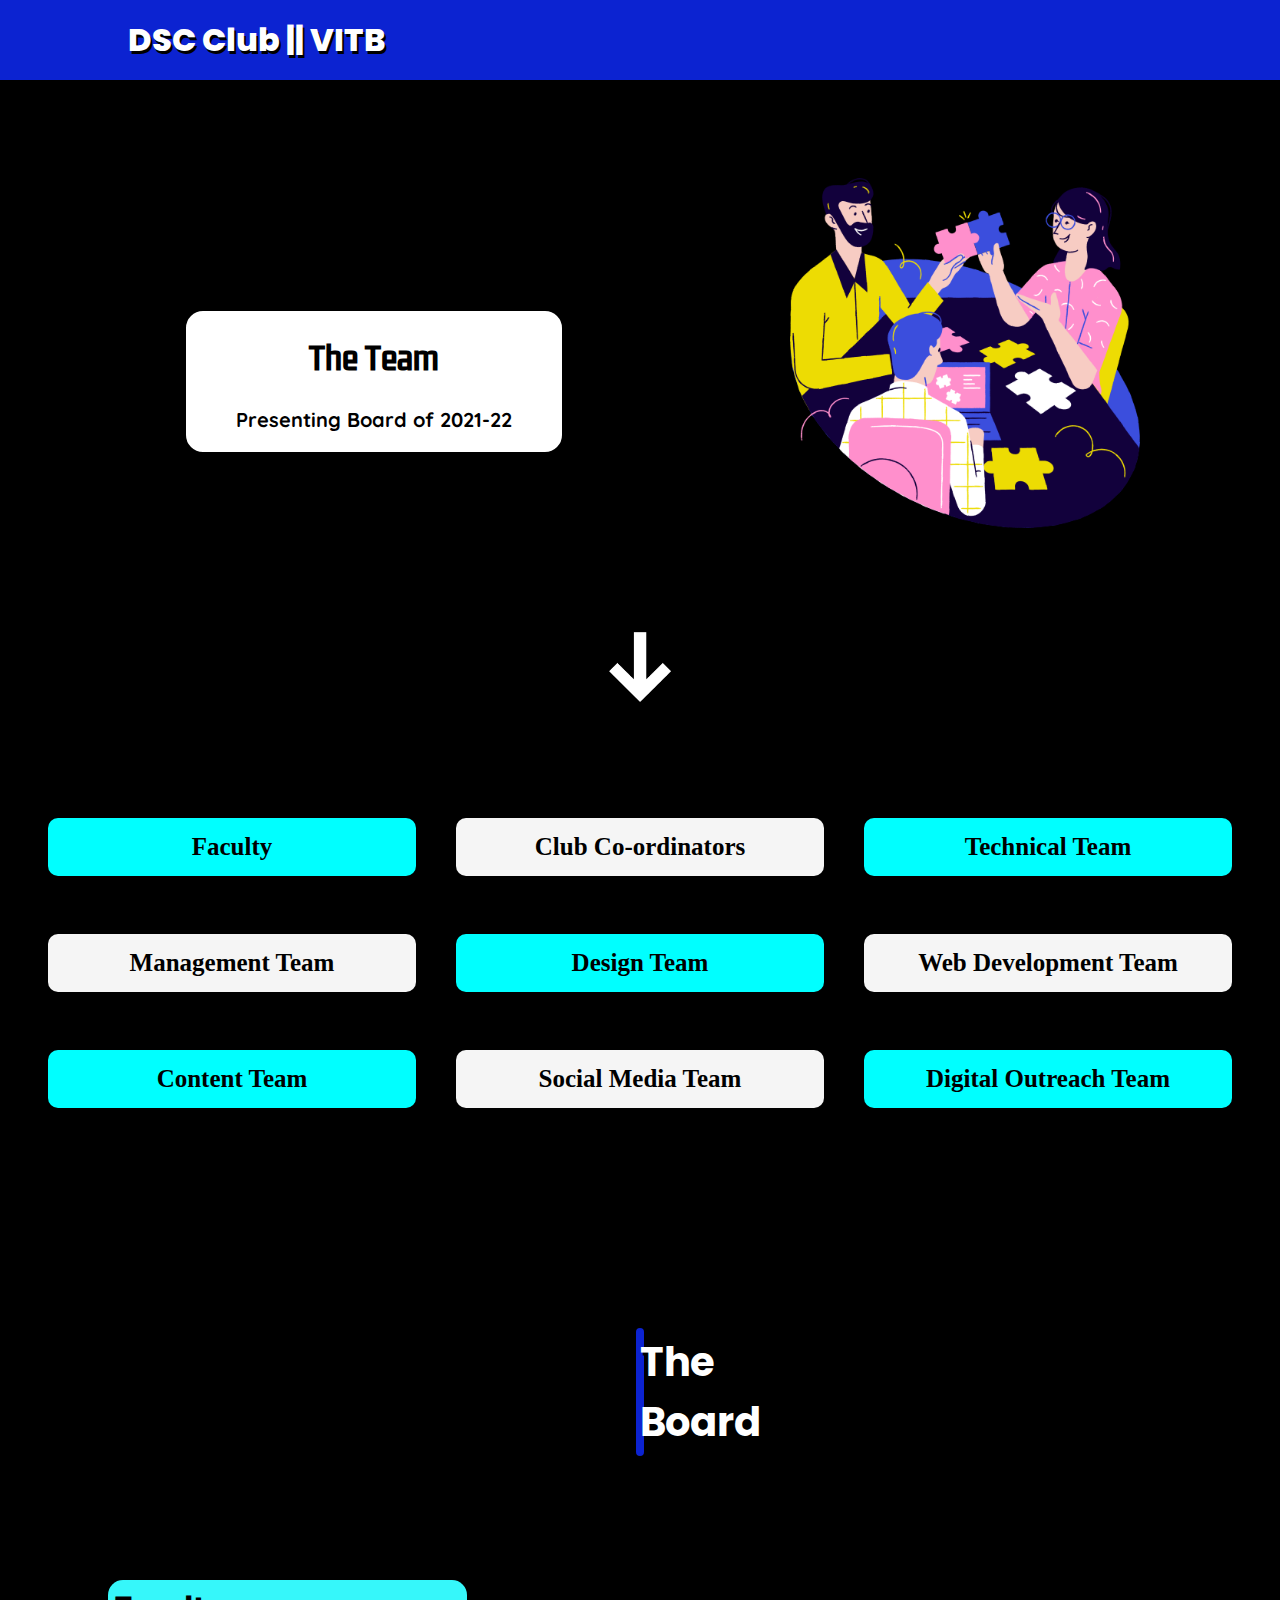
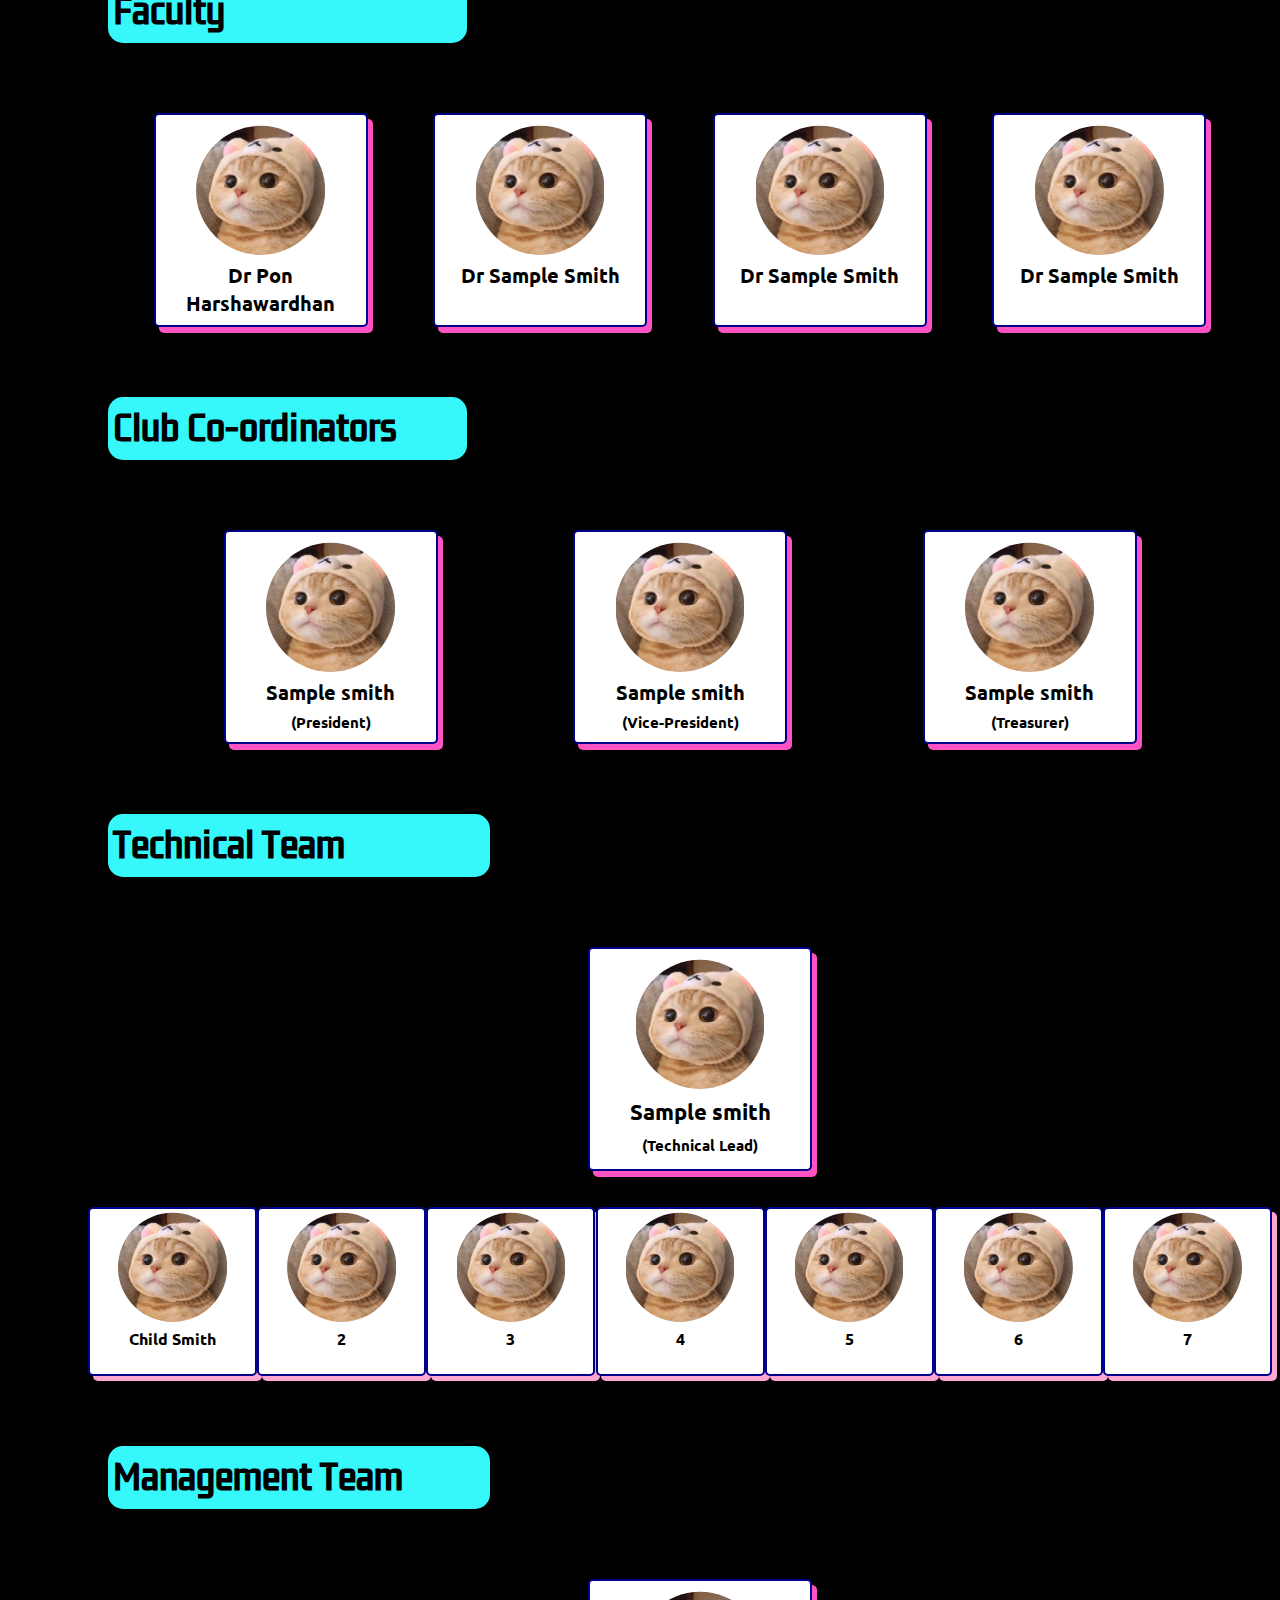
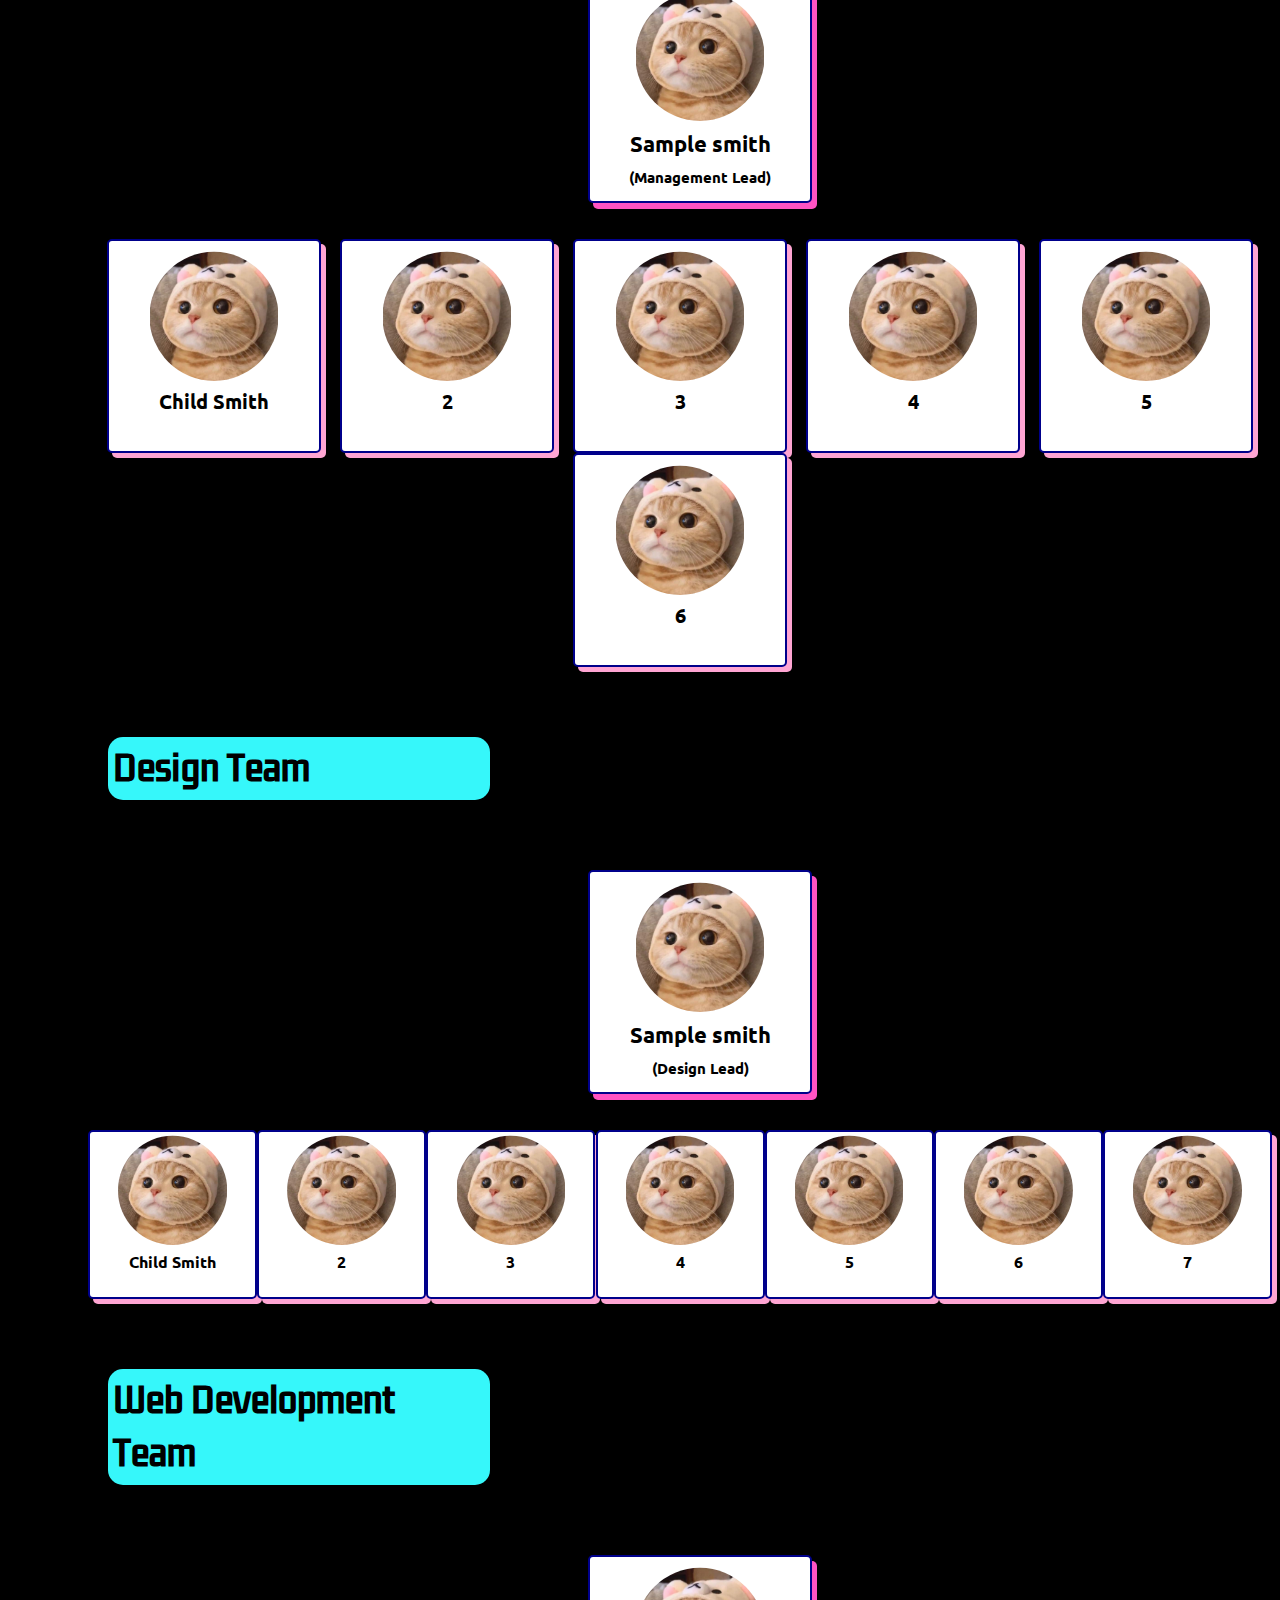
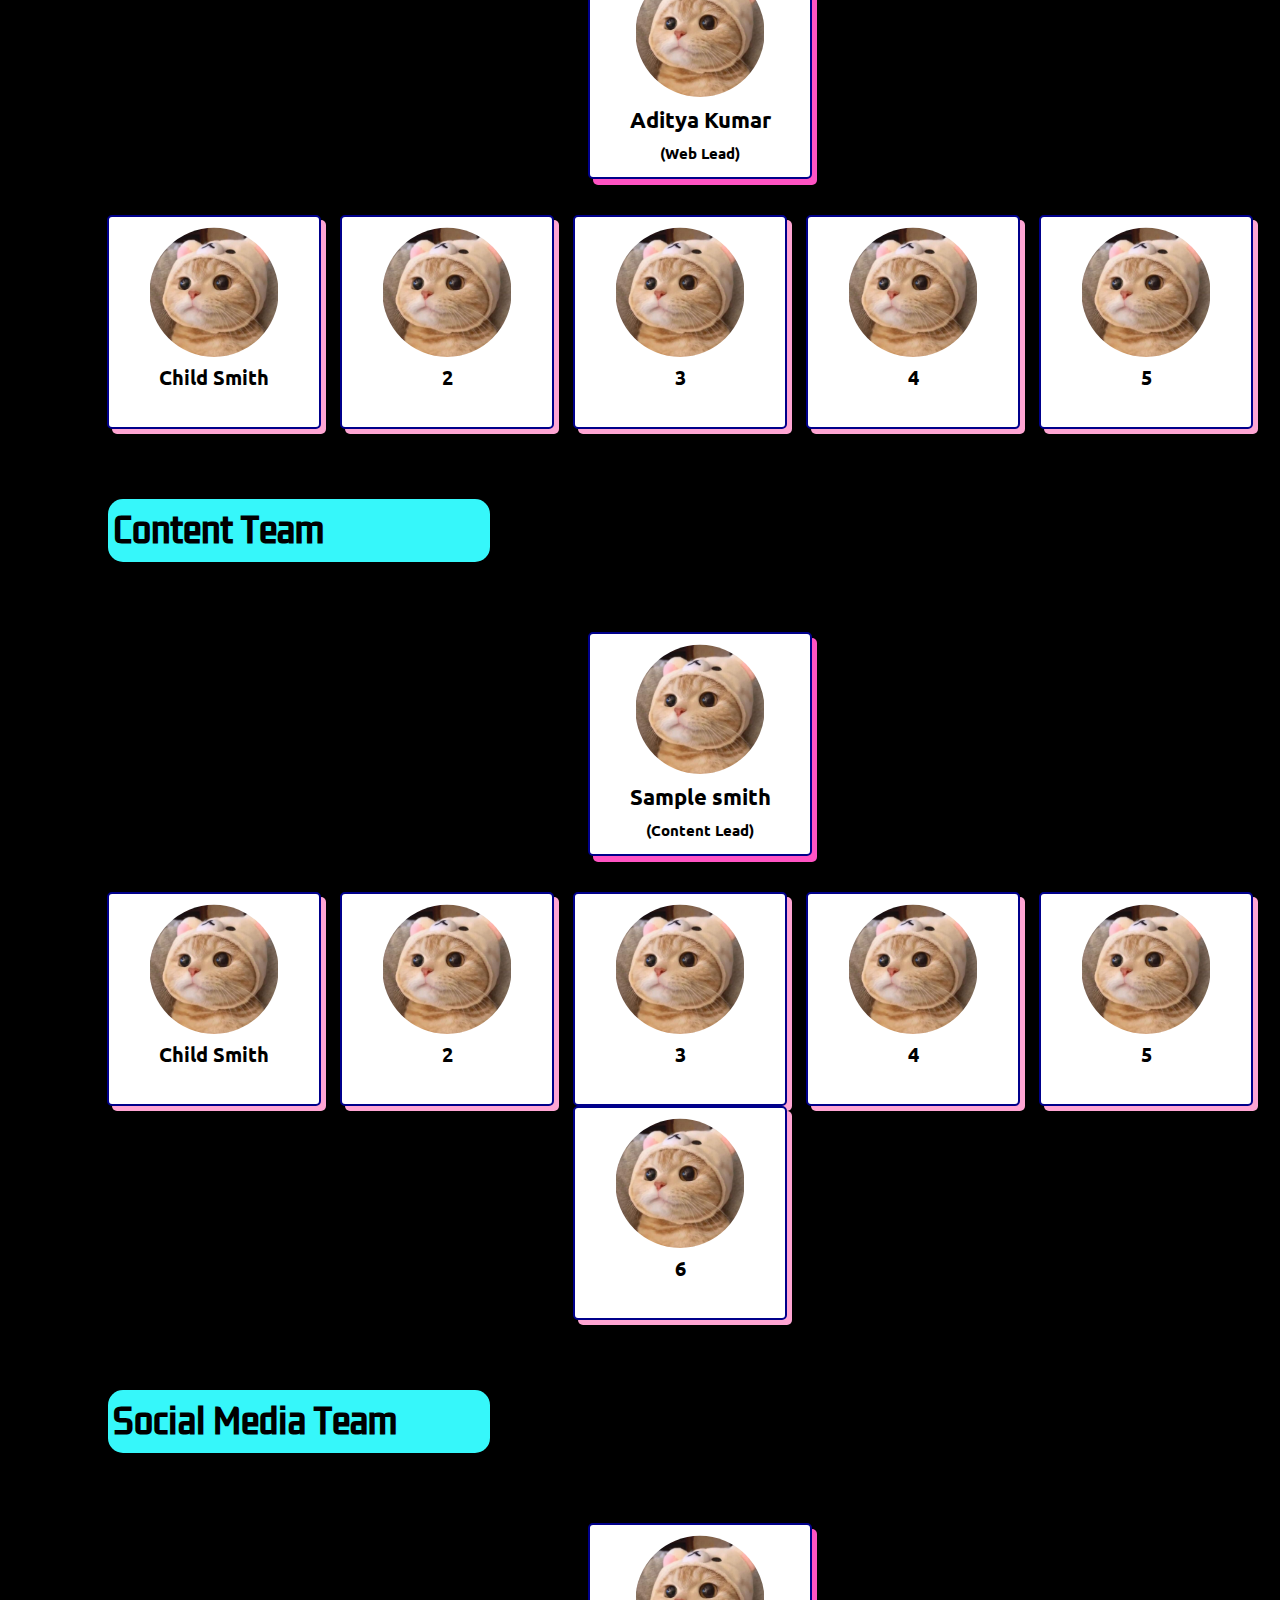
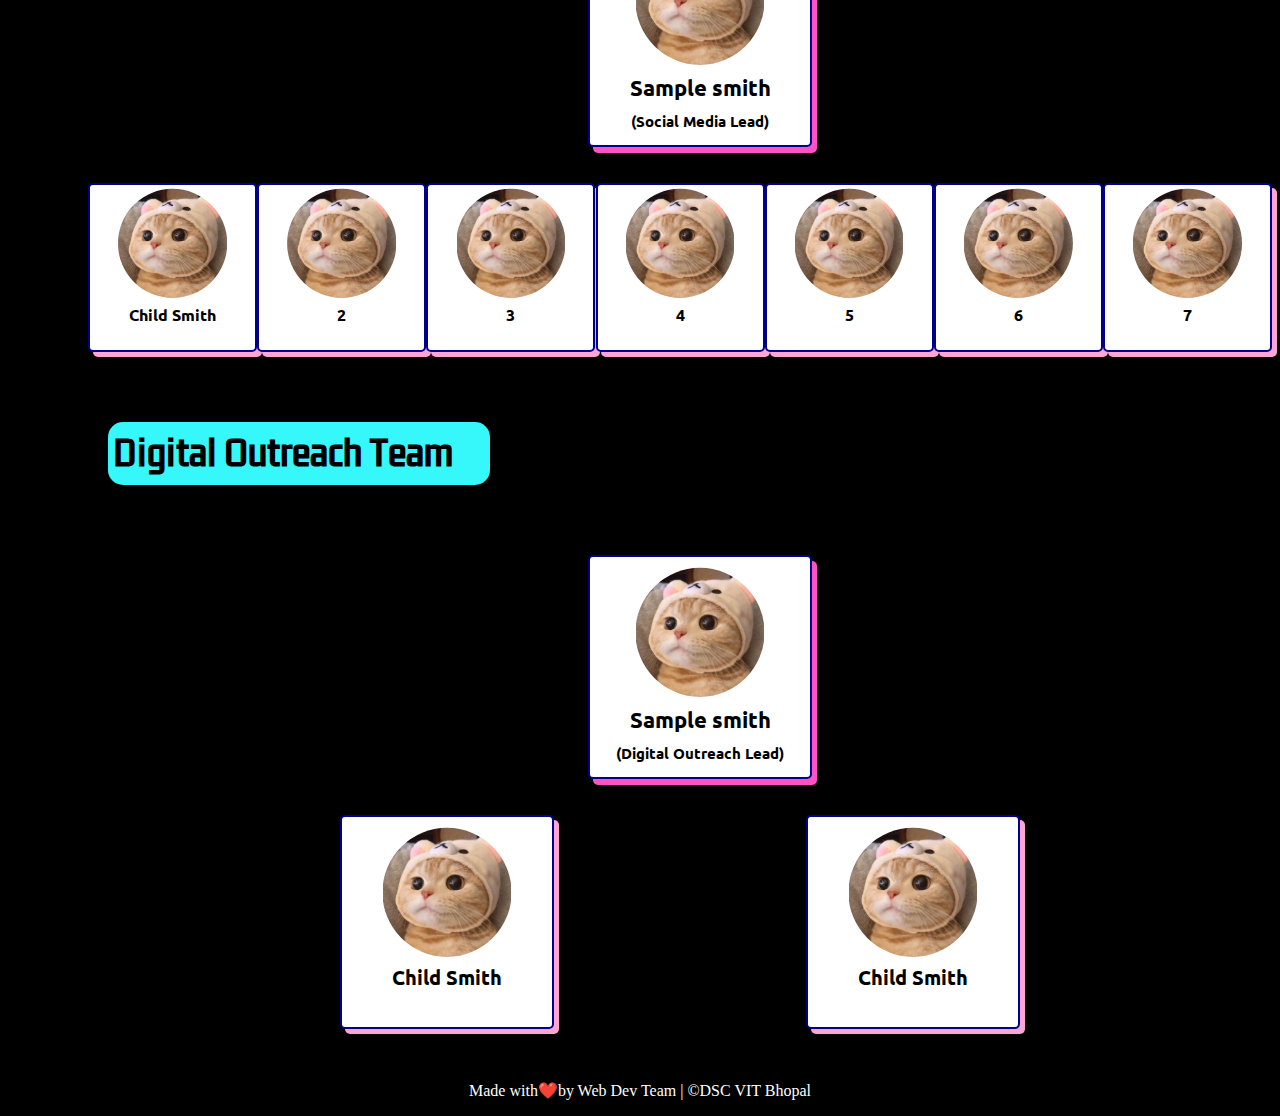
<file: index.html>
<!DOCTYPE html>
<html lang="en">
<head>
    <meta charset="UTF-8">
    <meta http-equiv="X-UA-Compatible" content="IE=edge">
    <meta name="viewport" content="width=device-width, initial-scale=1.0">
    <title>The Team</title>
    <!-- ---- CSS ----  -->
    <link rel="stylesheet" href="team.css">
    <!-- ----FONTS---- -->
    <link rel="preconnect" href="https://fonts.googleapis.com">
    <link rel="preconnect" href="https://fonts.gstatic.com" crossorigin>
    <link href="https://fonts.googleapis.com/css2?family=Kdam+Thmor+Pro&family=Ubuntu:wght@300&family=Quicksand&family=Poppins:wght@200&display=swap" rel="stylesheet">
</head>
<body>
    <header class="header">

        <a href="#home" class="logo">DSC Club || VITB</a>
     
     </header>
    <!-- ----INTRO PAGE---- -->
    <div class="float-child1" id="team_main">
        <div class="text">
            <h2 id="team-writeup">The Team</h2>
            <h3 id="team-subtitle">Presenting Board of 2021-22</h3>
        </div>
    </div>
    <div class="float-child2" id="intro_image">
        <div class="image">
            <img id="team_image" src="media/Team.png" alt="">
        </div>
    </div>
    <div class="arrow">
        <div class="arrow1">
            <a id="down" href="#tar"><img id="down1" src="media/arrow-199-xxl.png" alt=""></a>
        </div>
    </div>
    <!-- ---- JUMP DIRECTLY THROUGH LINKS ----  -->
    <br><br><br><br>
    <div class="main">
        <div class="one">
            <a href="#fac-tar" id="box1">Faculty</a><br>
            <a href="#CC-tar" id="box2">Club Co-ordinators</a><br>
            <a href="#tech-tar" id="box1">Technical Team</a>
        </div>
        <br>
        <div class="one">
            <a href="#manage-tar" id="box2">Management Team</a><br>
            <a href="#design-tar" id="box1">Design Team</a><br>
            <a href="#web-tar" id="box2">Web Development Team</a>
        </div>
        <br>
        <div class="one">
            <a href="#content-tar" id="box1">Content Team</a><br>
            <a href="#social-tar" id="box2">Social Media Team</a><br>
            <a href="#digital-tar" id="box1">Digital Outreach Team</a>
        </div>
    </div>
    
    <!-- ----THE BOARD----- -->
    <br><br><br><br><br id="tar"><br><br><br>
    
    <h2 class="head1" id="board">The Board</h2>
    <br id="fac-tar"><br><br>
    <!-- ----FACULTY---- -->
    <div class="faculty">
        <h3 class="fac">Faculty</h3>
    </div>
    <br><br>
    <div class="flex-container">
        <div class="flex-item"><img id="img1" src="media/bb.png" alt=""><br>Dr Pon Harshawardhan</span></div>
        <div class="flex-item"><img id="img1" src="media/bb.png" alt=""><br>Dr Sample Smith</div>
        <div class="flex-item"><img id="img1" src="media/bb.png" alt=""><br>Dr Sample Smith</div>
        <div class="flex-item"><img id="img1" src="media/bb.png" alt=""><br>Dr Sample Smith</div>
    </div>
    <br id="CC-tar"><br>
    <!-- ----CLUB COORDINATORS---- -->
    <div class="club-coordinator">
        <h3 class="CC">Club Co-ordinators</h3>
    </div>
    <br><br>
    <div class="flex-container">
        <div class="flex-item"><img id="img1" src="media/bb.png" alt=""><br>Sample smith <br><span>(President)</span></div>
        <div class="flex-item"><img id="img1" src="media/bb.png" alt=""><br>Sample smith <br><span>(Vice-President)</span></div>
        <div class="flex-item"><img id="img1" src="media/bb.png" alt=""><br>Sample smith <br><span>(Treasurer)</span></div>
    </div>
    <br id="tech-tar"><br>
    <!-- ----TECHNICAL TEAM---- -->
    <div class="Tech">
        <h3 class="Tech1">Technical Team</h3>
    </div>
    <br><br>
    <div class="leads">
        <div class="leads1"><img id="img1" src="media/bb.png" alt=""><br>Sample smith <br><span>(Technical Lead)</span></div>
    </div>
    <br><br>
    <div class="flex-container">
        <div class="flex-item-ad"><img id="img1-ad" src="media/bb.png" alt=""><br>Child Smith</div>
        <div class="flex-item-ad"><img id="img1-ad" src="media/bb.png" alt=""><br>2</div>
        <div class="flex-item-ad"><img id="img1-ad" src="media/bb.png" alt=""><br>3</div>
        <div class="flex-item-ad"><img id="img1-ad" src="media/bb.png" alt=""><br>4</div>
        <div class="flex-item-ad"><img id="img1-ad" src="media/bb.png" alt=""><br>5</div>
        <div class="flex-item-ad"><img id="img1-ad" src="media/bb.png" alt=""><br>6</div>
        <div class="flex-item-ad"><img id="img1-ad" src="media/bb.png" alt=""><br>7</div>
    </div>
    <br id="manage-tar"><br>
    <!-- ----MANAGEMENT TEAM---- -->
    <div class="manage">
        <h3 class="manage1">Management Team</h3>
    </div>
    <br><br>
    <div class="leads">
        <div class="leads1"><img id="img1" src="media/bb.png" alt=""><br>Sample smith <br><span>(Management Lead)</span></div>
    </div>
    <br><br>
    <div class="flex-container">
        <div class="flex-item-ad1"><img id="img1" src="media/bb.png" alt=""><br>Child Smith</div>
        <div class="flex-item-ad1"><img id="img1" src="media/bb.png" alt=""><br>2</div>
        <div class="flex-item-ad1"><img id="img1" src="media/bb.png" alt=""><br>3</div>
        <div class="flex-item-ad1"><img id="img1" src="media/bb.png" alt=""><br>4</div>
        <div class="flex-item-ad1"><img id="img1" src="media/bb.png" alt=""><br>5</div>
        <div class="flex-item-ad1"><img id="img1" src="media/bb.png" alt=""><br>6</div>
    </div>
    <br id="design-tar"><br>
    <!-- ----DESIGN TEAM---- -->
    <div class="Design">
        <h3 class="Design1">Design Team</h3>
    </div>
    <br><br>
    <div class="leads">
        <div class="leads1"><img id="img1" src="media/bb.png" alt=""><br>Sample smith <br><span>(Design Lead)</span></div>
    </div>
    <br><br>
    <div class="flex-container">
        <div class="flex-item-ad"><img id="img1-ad" src="media/bb.png" alt=""><br>Child Smith</div>
        <div class="flex-item-ad"><img id="img1-ad" src="media/bb.png" alt=""><br>2</div>
        <div class="flex-item-ad"><img id="img1-ad" src="media/bb.png" alt=""><br>3</div>
        <div class="flex-item-ad"><img id="img1-ad" src="media/bb.png" alt=""><br>4</div>
        <div class="flex-item-ad"><img id="img1-ad" src="media/bb.png" alt=""><br>5</div>
        <div class="flex-item-ad"><img id="img1-ad" src="media/bb.png" alt=""><br>6</div>
        <div class="flex-item-ad"><img id="img1-ad" src="media/bb.png" alt=""><br>7</div>
    </div>
    <br id="web-tar"><br>
    <!-- ----WEB DEVELOPMENT TEAM---- -->
    <div class="web" >
        <h3 class="web1">Web Development Team</h3>
    </div>
    <br><br>
    <div class="leads">
        <div class="leads1"><img id="img1" src="media/bb.png" alt=""><br>Aditya Kumar <br><span>(Web Lead)</span></div>
    </div>
    <br><br>
    <div class="flex-container">
        <div class="flex-item-ad1"><img id="img1" src="media/bb.png" alt=""><br>Child Smith</div>
        <div class="flex-item-ad1"><img id="img1" src="media/bb.png" alt=""><br>2</div>
        <div class="flex-item-ad1"><img id="img1" src="media/bb.png" alt=""><br>3</div>
        <div class="flex-item-ad1"><img id="img1" src="media/bb.png" alt=""><br>4</div>
        <div class="flex-item-ad1"><img id="img1" src="media/bb.png" alt=""><br>5</div>
    </div>
    <br id="content-tar"><br>
    <!-- ----CONTENT TEAM---- -->
    <div class="content">
        <h3 class="content1">Content Team</h3>
    </div>
    <br><br>
    <div class="leads">
        <div class="leads1"><img id="img1" src="media/bb.png" alt=""><br>Sample smith <br><span>(Content Lead)</span></div>
    </div>
    <br><br>
    <div class="flex-container">
        <div class="flex-item-ad1"><img id="img1" src="media/bb.png" alt=""><br>Child Smith</div>
        <div class="flex-item-ad1"><img id="img1" src="media/bb.png" alt=""><br>2</div>
        <div class="flex-item-ad1"><img id="img1" src="media/bb.png" alt=""><br>3</div>
        <div class="flex-item-ad1"><img id="img1" src="media/bb.png" alt=""><br>4</div>
        <div class="flex-item-ad1"><img id="img1" src="media/bb.png" alt=""><br>5</div>
        <div class="flex-item-ad1"><img id="img1" src="media/bb.png" alt=""><br>6</div>
    </div>
    <br id="social-tar"><br>
    <!-- ----SOCIAL MEDIA TEAM---- -->
    <div class="social">
        <h3 class="social1">Social Media Team</h3>
    </div>
    <br><br>
    <div class="leads">
        <div class="leads1"><img id="img1" src="media/bb.png" alt=""><br>Sample smith <br><span>(Social Media Lead)</span></div>
    </div>
    <br><br>
    <div class="flex-container">
        <div class="flex-item-ad"><img id="img1-ad" src="media/bb.png" alt=""><br>Child Smith</div>
        <div class="flex-item-ad"><img id="img1-ad" src="media/bb.png" alt=""><br>2</div>
        <div class="flex-item-ad"><img id="img1-ad" src="media/bb.png" alt=""><br>3</div>
        <div class="flex-item-ad"><img id="img1-ad" src="media/bb.png" alt=""><br>4</div>
        <div class="flex-item-ad"><img id="img1-ad" src="media/bb.png" alt=""><br>5</div>
        <div class="flex-item-ad"><img id="img1-ad" src="media/bb.png" alt=""><br>6</div>
        <div class="flex-item-ad"><img id="img1-ad" src="media/bb.png" alt=""><br>7</div>
    </div>
    <br id="digital-tar"><br>
    <!-- ----DIGITAL OUTREACH TEAM---- -->
    <div class="outreach">
        <h3 class="outreach1">Digital Outreach Team</h3>
    </div>
    <br><br>
    <div class="leads">
        <div class="leads1"><img id="img1" src="media/bb.png" alt=""><br>Sample smith <br><span>(Digital Outreach Lead)</span></div>
    </div>
    <br><br>
    <div class="flex-container">
        <div class="flex-item-ad1"><img id="img1" src="media/bb.png" alt=""><br>Child Smith</div>
        <div class="flex-item-ad1"><img id="img1" src="media/bb.png" alt=""><br>Child Smith</div>
    </div>
    <br><br>
    <!-- ----FOOTER---- -->
    <p class="foot">Made with❤️by Web Dev Team | ©DSC VIT Bhopal</p>
    


</body>
</html>
</file>
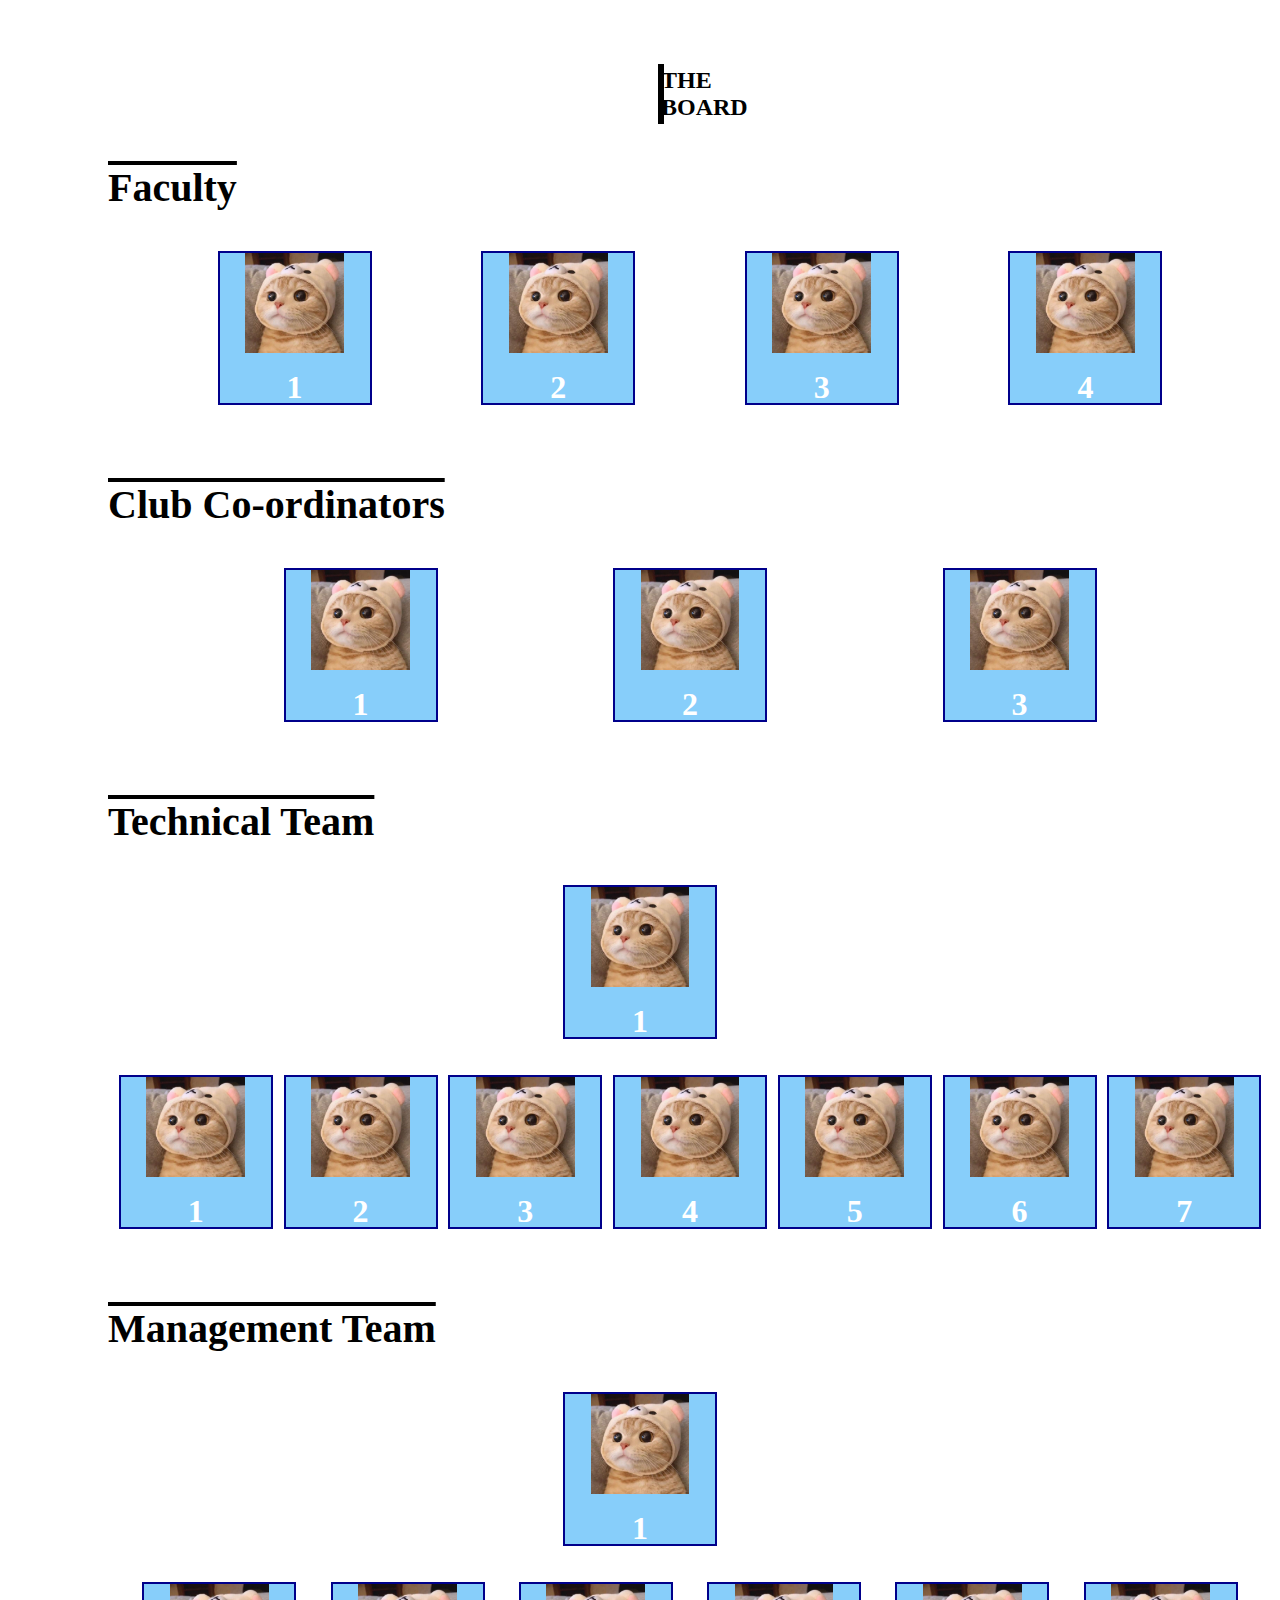
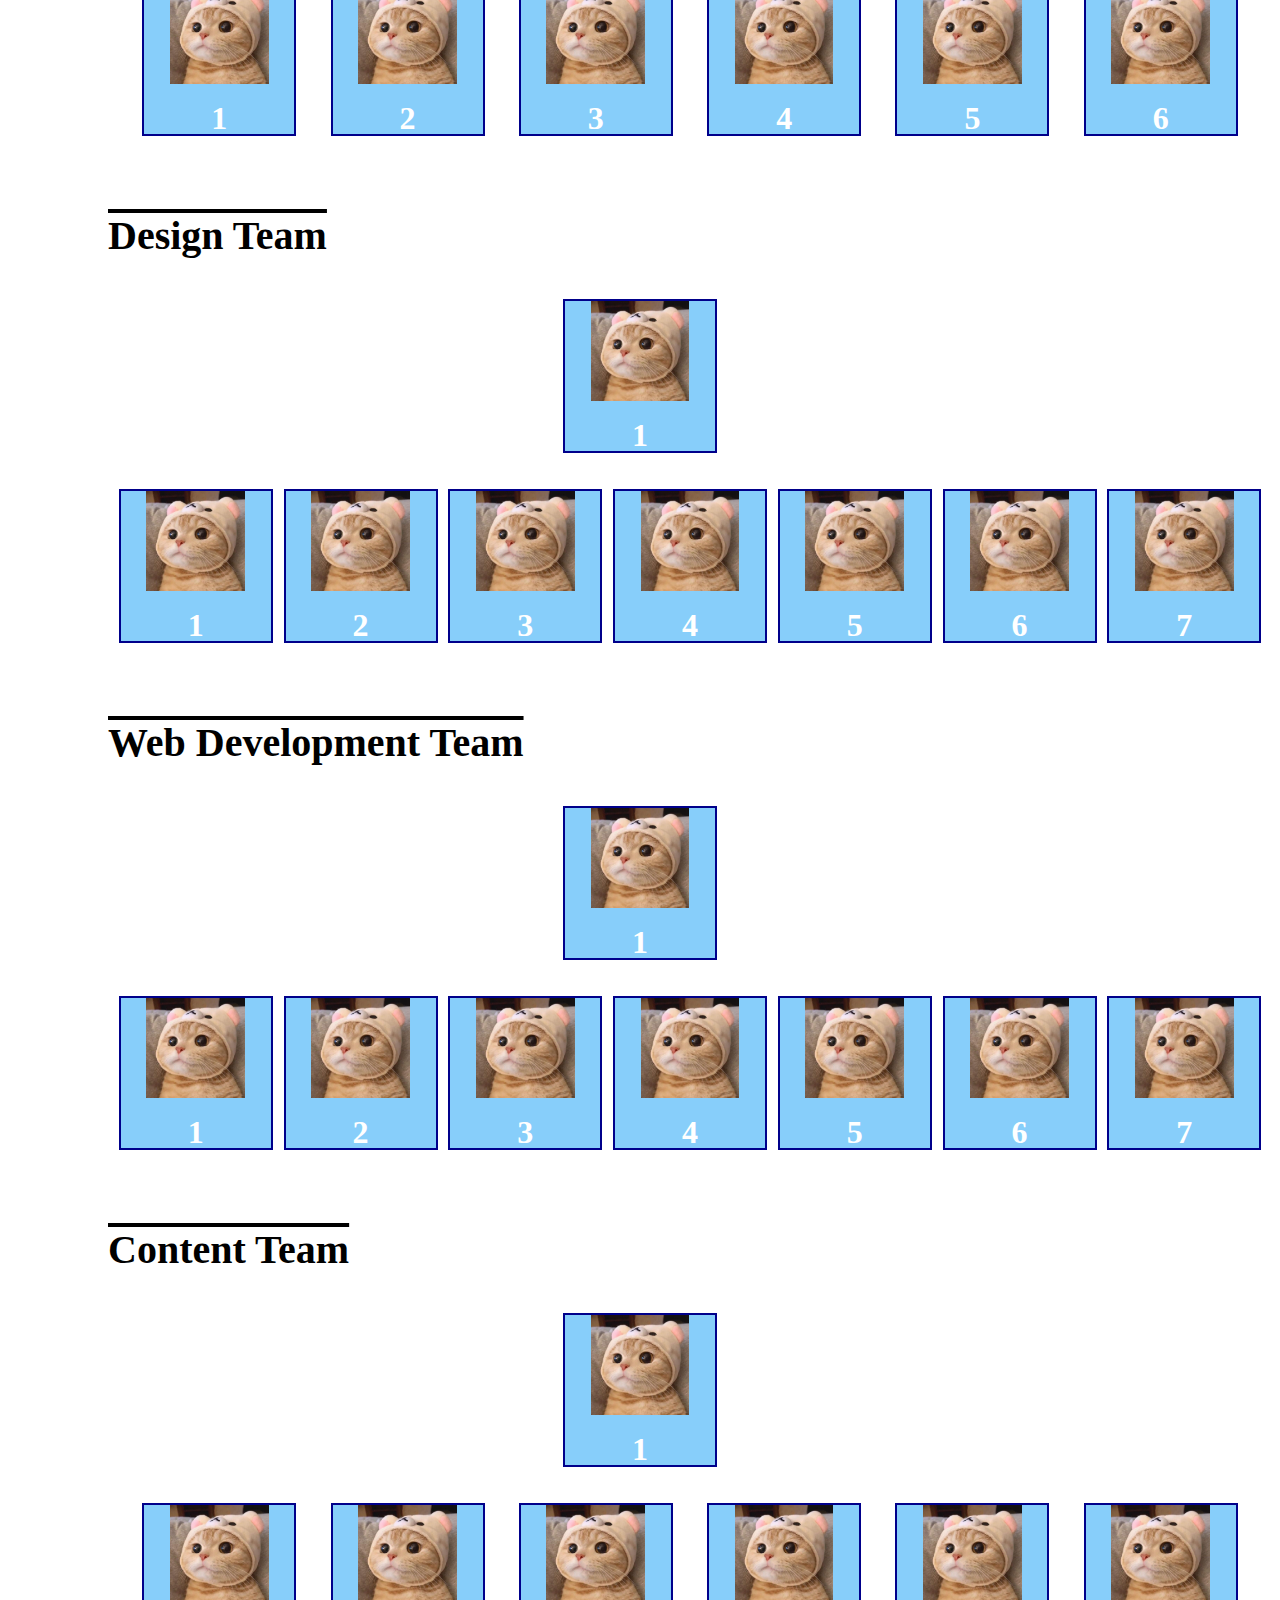
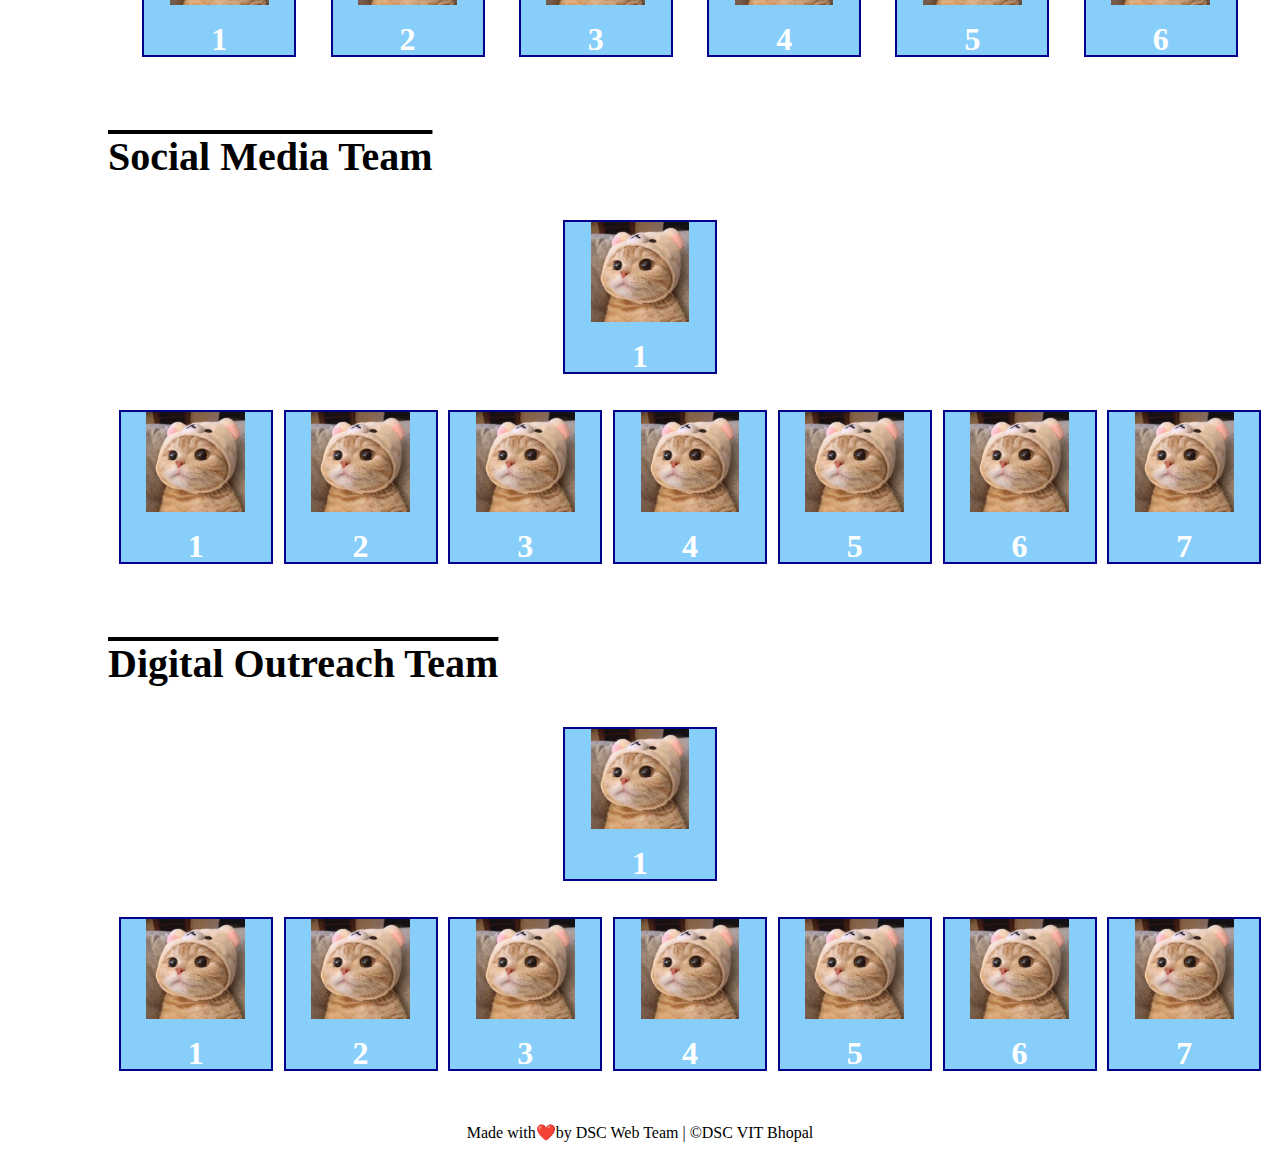
<file: team1.html>
<!DOCTYPE html>
<html lang="en">
<head>
    <meta charset="UTF-8">
    <meta http-equiv="X-UA-Compatible" content="IE=edge">
    <meta name="viewport" content="width=device-width, initial-scale=1.0">
    <title>The Board</title>
    <style>
        .head1{
            text-align: center;
            border: black solid;
            margin-left: 650px;
            margin-right: 650px;
            background-color: aqua;
        }
        .fac{
            font-size: 40px;
            text-decoration: overline;
        }
        .faculty{
            margin-left: 100px;
        }
        .flex-container{
            display: flex;
            flex-wrap: wrap;
            margin-left: 100px;
            justify-content: space-evenly;
        }
        .flex-item{
            width: 150px;
            height: 150px;
            background-color: lightskyblue;
            border: 2px solid darkblue;
            text-align: center;
            font-size: 2em;
            color: white;
            font-weight: bold;
            line-height: 1.4;
        }
        #img1{
            height: 100px;
        }
        .club-coordinator{
            margin-left: 100px;
        }
        .CC{
            font-size: 40px;
            text-decoration: overline;
        }
        .Tech,.manage,.Design,.web,.content,.social,.outreach{
            margin-left: 100px;
        }
        .Tech1,.manage1,.Design1,.web1,.content1,.social1,.outreach1{
            font-size: 40px;
            text-decoration: overline;
        }
        .leads{
            display: flex;
            flex-wrap: wrap;
            justify-content: center;
        }
        .leads1{
            width: 150px;
            height: 150px;
            background-color: lightskyblue;
            border: 2px solid darkblue;
            text-align: center;
            font-size: 2em;
            color: white;
            font-weight: bold;
            line-height: 1.4;
        }
        .foot{
            text-align: center;
        }
    </style>
</head>
<body>
    <br><br>
    <h2 class="head1">THE BOARD</h2>
    <div class="faculty">
        <h3 class="fac">Faculty</h3>
    </div>
    <div class="flex-container">
        <div class="flex-item"><img id="img1" src="media/bb.png" alt=""><br>1</div>
        <div class="flex-item"><img id="img1" src="media/bb.png" alt=""><br>2</div>
        <div class="flex-item"><img id="img1" src="media/bb.png" alt=""><br>3</div>
        <div class="flex-item"><img id="img1" src="media/bb.png" alt=""><br>4</div>
    </div>
    <br><br>
    <div class="club-coordinator">
        <h3 class="CC">Club Co-ordinators</h3>
    </div>
    <div class="flex-container">
        <div class="flex-item"><img id="img1" src="media/bb.png" alt=""><br>1</div>
        <div class="flex-item"><img id="img1" src="media/bb.png" alt=""><br>2</div>
        <div class="flex-item"><img id="img1" src="media/bb.png" alt=""><br>3</div>
    </div>
    <br><br>
    <div class="Tech">
        <h3 class="Tech1">Technical Team</h3>
    </div>
    <div class="leads">
        <div class="leads1"><img id="img1" src="media/bb.png" alt=""><br>1</div>
    </div>
    <br><br>
    <div class="flex-container">
        <div class="flex-item"><img id="img1" src="media/bb.png" alt=""><br>1</div>
        <div class="flex-item"><img id="img1" src="media/bb.png" alt=""><br>2</div>
        <div class="flex-item"><img id="img1" src="media/bb.png" alt=""><br>3</div>
        <div class="flex-item"><img id="img1" src="media/bb.png" alt=""><br>4</div>
        <div class="flex-item"><img id="img1" src="media/bb.png" alt=""><br>5</div>
        <div class="flex-item"><img id="img1" src="media/bb.png" alt=""><br>6</div>
        <div class="flex-item"><img id="img1" src="media/bb.png" alt=""><br>7</div>
    </div>
    <br><br>
    <div class="manage">
        <h3 class="manage1">Management Team</h3>
    </div>
    <div class="leads">
        <div class="leads1"><img id="img1" src="media/bb.png" alt=""><br>1</div>
    </div>
    <br><br>
    <div class="flex-container">
        <div class="flex-item"><img id="img1" src="media/bb.png" alt=""><br>1</div>
        <div class="flex-item"><img id="img1" src="media/bb.png" alt=""><br>2</div>
        <div class="flex-item"><img id="img1" src="media/bb.png" alt=""><br>3</div>
        <div class="flex-item"><img id="img1" src="media/bb.png" alt=""><br>4</div>
        <div class="flex-item"><img id="img1" src="media/bb.png" alt=""><br>5</div>
        <div class="flex-item"><img id="img1" src="media/bb.png" alt=""><br>6</div>
    </div>
    <br><br>
    <div class="Design">
        <h3 class="Design1">Design Team</h3>
    </div>
    <div class="leads">
        <div class="leads1"><img id="img1" src="media/bb.png" alt=""><br>1</div>
    </div>
    <br><br>
    <div class="flex-container">
        <div class="flex-item"><img id="img1" src="media/bb.png" alt=""><br>1</div>
        <div class="flex-item"><img id="img1" src="media/bb.png" alt=""><br>2</div>
        <div class="flex-item"><img id="img1" src="media/bb.png" alt=""><br>3</div>
        <div class="flex-item"><img id="img1" src="media/bb.png" alt=""><br>4</div>
        <div class="flex-item"><img id="img1" src="media/bb.png" alt=""><br>5</div>
        <div class="flex-item"><img id="img1" src="media/bb.png" alt=""><br>6</div>
        <div class="flex-item"><img id="img1" src="media/bb.png" alt=""><br>7</div>
    </div>
    <br><br>
    <div class="web">
        <h3 class="web1">Web Development Team</h3>
    </div>
    <div class="leads">
        <div class="leads1"><img id="img1" src="media/bb.png" alt=""><br>1</div>
    </div>
    <br><br>
    <div class="flex-container">
        <div class="flex-item"><img id="img1" src="media/bb.png" alt=""><br>1</div>
        <div class="flex-item"><img id="img1" src="media/bb.png" alt=""><br>2</div>
        <div class="flex-item"><img id="img1" src="media/bb.png" alt=""><br>3</div>
        <div class="flex-item"><img id="img1" src="media/bb.png" alt=""><br>4</div>
        <div class="flex-item"><img id="img1" src="media/bb.png" alt=""><br>5</div>
        <div class="flex-item"><img id="img1" src="media/bb.png" alt=""><br>6</div>
        <div class="flex-item"><img id="img1" src="media/bb.png" alt=""><br>7</div>
    </div>
    <br><br>
    <div class="content">
        <h3 class="content1">Content Team</h3>
    </div>
    <div class="leads">
        <div class="leads1"><img id="img1" src="media/bb.png" alt=""><br>1</div>
    </div>
    <br><br>
    <div class="flex-container">
        <div class="flex-item"><img id="img1" src="media/bb.png" alt=""><br>1</div>
        <div class="flex-item"><img id="img1" src="media/bb.png" alt=""><br>2</div>
        <div class="flex-item"><img id="img1" src="media/bb.png" alt=""><br>3</div>
        <div class="flex-item"><img id="img1" src="media/bb.png" alt=""><br>4</div>
        <div class="flex-item"><img id="img1" src="media/bb.png" alt=""><br>5</div>
        <div class="flex-item"><img id="img1" src="media/bb.png" alt=""><br>6</div>
    </div>
    <br><br>
    <div class="social">
        <h3 class="social1">Social Media Team</h3>
    </div>
    <div class="leads">
        <div class="leads1"><img id="img1" src="media/bb.png" alt=""><br>1</div>
    </div>
    <br><br>
    <div class="flex-container">
        <div class="flex-item"><img id="img1" src="media/bb.png" alt=""><br>1</div>
        <div class="flex-item"><img id="img1" src="media/bb.png" alt=""><br>2</div>
        <div class="flex-item"><img id="img1" src="media/bb.png" alt=""><br>3</div>
        <div class="flex-item"><img id="img1" src="media/bb.png" alt=""><br>4</div>
        <div class="flex-item"><img id="img1" src="media/bb.png" alt=""><br>5</div>
        <div class="flex-item"><img id="img1" src="media/bb.png" alt=""><br>6</div>
        <div class="flex-item"><img id="img1" src="media/bb.png" alt=""><br>7</div>
    </div>
    <br><br>
    <div class="outreach">
        <h3 class="outreach1">Digital Outreach Team</h3>
    </div>
    <div class="leads">
        <div class="leads1"><img id="img1" src="media/bb.png" alt=""><br>1</div>
    </div>
    <br><br>
    <div class="flex-container">
        <div class="flex-item"><img id="img1" src="media/bb.png" alt=""><br>1</div>
        <div class="flex-item"><img id="img1" src="media/bb.png" alt=""><br>2</div>
        <div class="flex-item"><img id="img1" src="media/bb.png" alt=""><br>3</div>
        <div class="flex-item"><img id="img1" src="media/bb.png" alt=""><br>4</div>
        <div class="flex-item"><img id="img1" src="media/bb.png" alt=""><br>5</div>
        <div class="flex-item"><img id="img1" src="media/bb.png" alt=""><br>6</div>
        <div class="flex-item"><img id="img1" src="media/bb.png" alt=""><br>7</div>
    </div>
    <br><br>
    <p class="foot">Made with❤️by DSC Web Team | ©DSC VIT Bhopal</p>
</body>
</html>
</file>
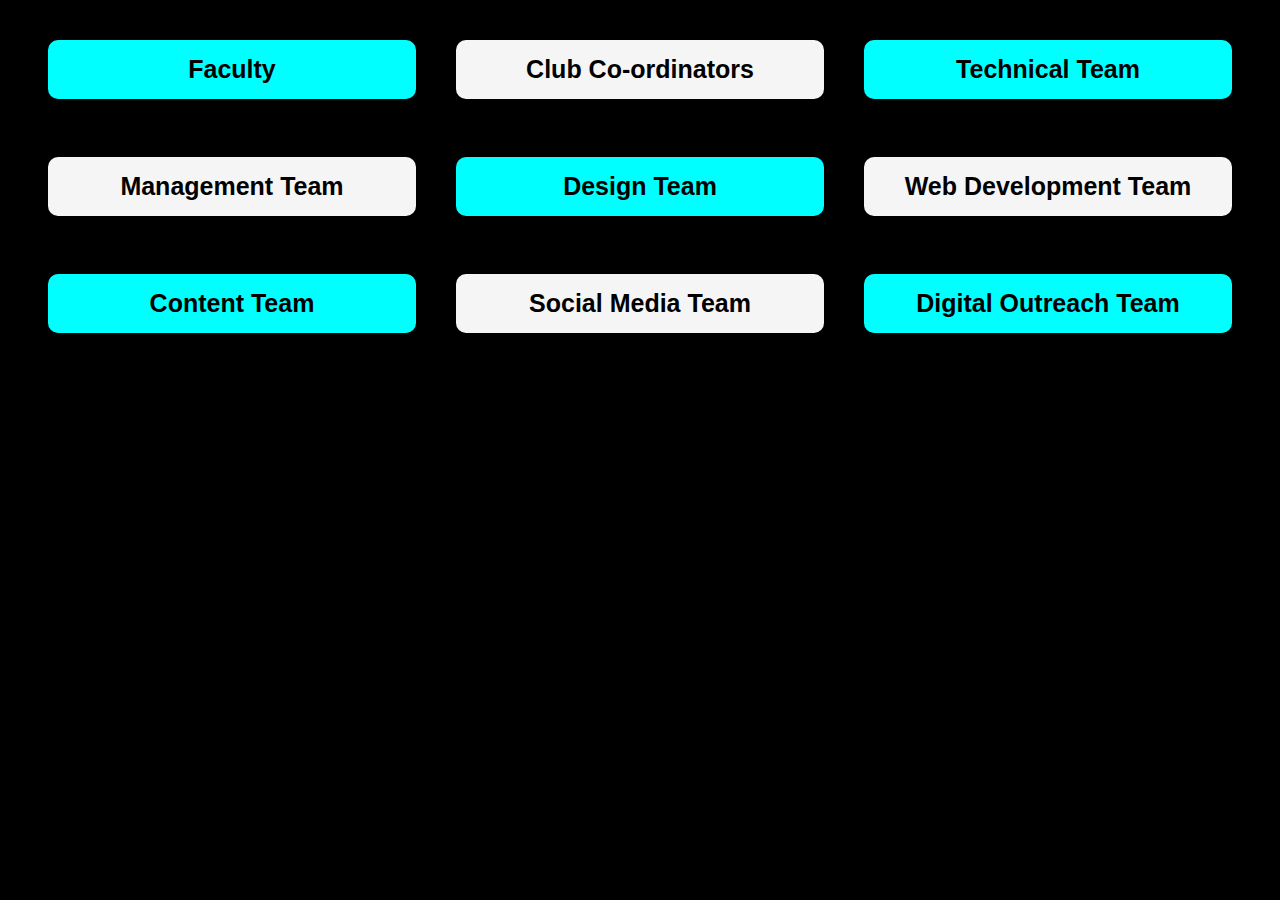
<file: test.html>
<!DOCTYPE html>
<html lang="en">
<head>
    <meta charset="UTF-8">
    <meta http-equiv="X-UA-Compatible" content="IE=edge">
    <meta name="viewport" content="width=device-width, initial-scale=1.0">
    <title>Document</title>
    <style>
        body{
            background-color: black;
        }
        .main{
            margin: 20px;
        }
        .one{
            display: flex;
            justify-content: space-evenly;
        }
        #box1, #box2, #box3{
            width: 50%;
            text-align: center;
            border-radius: 10px;
            padding: 10px;
            margin: 20px;
            font-family: 'Trebuchet MS', 'Lucida Sans Unicode', 'Lucida Grande', 'Lucida Sans', Arial, sans-serif;
            text-decoration: none;
            font-size: 25px;
            font-weight: 600;
        }
        #box1{
            background-color: aqua;
            color: black;
            padding: 15px;
            transition: .3s;
        }
        #box1:hover,#box2:hover{
            transform: scale(1.1);
        }
        #box2{
            background-color: whitesmoke;
            color: black;
            padding: 15px;
            transition: .3s;
        }
        @media only screen and (min-width:100px) and (max-width:600px){
            .one{
                display: block; 
            }
            #box1, #box2, #box3{
                margin: 0;
                display: block;
                width: 95%;
                font-size: 20px;
            }
        }
        
    </style>
</head>
<body>
    <div class="main">
        <div class="one">
            <a href="" id="box1">Faculty</a><br>
            <a href="" id="box2">Club Co-ordinators</a><br>
            <a href="" id="box1">Technical Team</a>
        </div>
        <br>
        <div class="one">
            <a href="" id="box2">Management Team</a><br>
            <a href="" id="box1">Design Team</a><br>
            <a href="" id="box2">Web Development Team</a>
        </div>
        <br>
        <div class="one">
            <a href="" id="box1">Content Team</a><br>
            <a href="" id="box2">Social Media Team</a><br>
            <a href="" id="box1">Digital Outreach Team</a>
        </div>
    </div>
    
</body>
</html>
</file>
<file: team.css>
.main{
    margin: 20px;
}
.one{
    display: flex;
    justify-content: space-evenly;
}
#box1, #box2, #box3{
    width: 50%;
    text-align: center;
    border-radius: 10px;
    padding: 10px;
    margin: 20px;
    font-family: 'Trebuchet MS';
    text-decoration: none;
    font-size: 25px;
    font-weight: 600;
}
#box1{
    background-color: aqua;
    color: black;
    padding: 15px;
    transition: .3s;
}
#box2{
    background-color: whitesmoke;
    color: black;
    padding: 15px;
    transition: .3s;
}
#box1:hover,#box2:hover{
    transform: scale(1.1);
}
*{
    scroll-behavior: smooth;
}
.float-child1{
    width: 50%;
    float: left;
}
.float-child2{
    width: 50%;
    float: left;

}
.text{
     background-color: white;
     margin-left: 175px;
     margin-top: 300px;
     margin-right: 75px;
     text-align: center;
     border: black solid;
     border-radius: 20px;
     margin-bottom: 50px;
}
.image{
     margin-top: 170px;
     margin-right: 225px;
     margin-left: 150px;
     margin-bottom: 100px;
}
#team_image{
    height: 350px;
}
#down{
    text-align: center;
}
.arrow1{
    text-align: center;
    /* margin-top: 10px; */
    object-position: bottom;
}
.head1{
    text-align: center;
    border: black solid;
    margin-left: 625px;
    margin-right: 625px;
    padding: 4px;
    background-color: rgb(12, 35, 209);
    font-family: 'Poppins', Courier, monospace;
    border-radius: 20px;
    font-size: 40px;
    color: white;
    text-shadow: 2px 3px black;
}
#down1{
    height: 70px;
}
.fac{
    font-size: 34px;
    /* text-decoration: overline; */
    color: black;
    padding: 5px;
    background-color: rgb(54, 247, 250);
    width: 30%;
    border-radius: 15px;
    font-family: 'Kdam Thmor Pro', Courier, monospace;

}
.faculty{
    margin-left: 100px;
}
.flex-container{
    display: flex;
    flex-wrap: wrap;
    margin-left: 80px;
    justify-content: space-evenly;
    font-family: 'Ubuntu', Courier, monospace;
    font-size: 10px;
}
.flex-item{
    width: 210px;
    height: 210px;
    background-color: white;
    border: 2px solid darkblue;
    border-radius: 5px;
    text-align: center;
    font-size: 2em;
    color: black;
    font-weight: bold;
    line-height: 1.4;
    box-shadow: 5px 6px rgb(255, 83, 195);
    transition: .3s;
}
.flex-item:hover,.leads1:hover,.flex-item-ad:hover,.flex-item-ad1:hover{
    transform: scale(1.1);
}
#img1{
    height: 100px;
}
.club-coordinator{
    margin-left: 100px;
}
.CC{
    font-size: 34px;
    /* text-decoration: overline; */
    color: black;
    padding: 5px;
    background-color: rgb(54, 247, 250);
    width: 30%;
    border-radius: 15px;
    font-family: 'Kdam Thmor Pro', Courier, monospace;

}
.Tech,.manage,.Design,.web,.content,.social,.outreach{
    margin-left: 100px;
}
.Tech1,.manage1,.Design1,.web1,.content1,.social1,.outreach1{
    font-size: 34px;
    /* text-decoration: overline; */
    color: black;
    padding: 5px;
    background-color: rgb(54, 247, 250);
    width: 32%;
    border-radius: 15px;
    font-family: 'Kdam Thmor Pro', Courier, monospace;
}
.leads{
    display: flex;
    flex-wrap: wrap;
    margin-left: 120px;
    justify-content: center;
    line-height: 1.4;
    font-family: 'Ubuntu', Courier, monospace;
    font-size: 10px;
}
.flex-item-ad{
    width: 165px;
    height: 165px;
    background-color: white;
    border: 2px solid darkblue;
    border-radius: 5px;
    text-align: center;
    color: black;
    font-weight: bold;
    line-height: 1.4;
    font-family: 'Ubuntu', Courier, monospace;
    font-size: 16px;
    box-shadow: 5px 5px rgb(255, 165, 211);
    transition: .3s;
    
}
.leads1{
    width: 220px;
    height: 220px;
    background-color: white;
    border: 2px solid darkblue;
    border-radius: 5px;
    text-align: center;
    color: black;
    font-weight: bold;
    line-height: 1.4;
    font-family: 'Ubuntu', Courier, monospace;
    font-size: 22px;
    box-shadow: 5px 6px rgb(255, 83, 195);
    transition: .3s;
}
.foot{
    text-align: center;
    color: white;
    font-family: 'Trebuchet MS';
}
#img1{
    clip-path: circle(50% at 50% 50%);
    margin-top: 10px;
    height: 130px;
}
#img1-ad{
    clip-path: circle(50% at 50% 50%);
    margin-top: 3px;
    height: 110px;
}
#team-writeup{
    font-family: 'Kdam Thmor Pro', Courier, monospace;
    font-size: 30px;
}
#team-subtitle{
    font-family: 'Quicksand', Courier, monospace;
    font-size: 20px;
}
body{
    background-color: black;
    
}
span{
    font-size: 15px;
}
.header{
    padding:1rem 10%;
    position: fixed;
    top:0; left:0; right:0;
    z-index: 1000;
    background-color: rgb(12, 35, 209);
    color: black;
    display: flex;
    align-items: center;
    justify-content: space-between;
 }
 .logo{
    font-size: 2rem;
    font-weight: 800;
    color: white;
    text-shadow: 2px 3px black;
    text-decoration: none;
    font-family: 'Poppins', sans-serif;
    text-transform: capitalize;
 }
 .flex-item-ad1{
    width: 210px;
    height: 210px;
    background-color: white;
    border: 2px solid darkblue;
    border-radius: 5px;
    text-align: center;
    font-size: 2em;
    color: black;
    font-weight: bold;
    line-height: 1.4;
    box-shadow: 5px 5px rgb(255, 165, 211);
    transition: .3s;

 }
 @media only screen and (min-width: 100px) and (max-width:600px){
    .float-child1,.float-child2{
        width: 100%;
    }
    .text{
        margin-top: 150px;
        margin-left: 5px;
        margin-right:5px;

    }
    #team-writeup,#team-subtitle{
        font-size: 20px;
    }
    .header{
        padding: 10px;
    }
    .logo{
        font-size: 14px;
        text-shadow: 1px 1px black;

    }
    .image{
        margin-left: 85px;
        margin-right: 40px;
        margin-top: 30px;
        margin-bottom: 130px; 

    }
    #team_image{
        height: 200px;
    }
    .arrow1{
        text-align: start; 
        margin-left: 180px; 
    }
    #down1{
        height: 40px;
    }
    .head1{
        margin-left: 90px;
        margin-right: 90px;
        font-size: 25px;
    }
    .faculty{
        margin-left: 150px;
    }
    .club-coordinator,.Tech,.manage,.Design,.web,.content,.social,.outreach{
        margin-left: 90px; 
    }
    .fac{
        padding: 4px;
        width: 33%;
        font-size: 20px;
        
    }
    .CC,.Tech1,.manage1,.Design1,.web1,.content1,.social1,.outreach1{
        width: 70%;
        font-size: 20px;
        text-align: center;
    }
    .flex-container,.leads{
        margin-left: 100px;
        font-size: 5px;
        display: block;
    }
    #img1-ad{
        height: 120px;
        margin-top: 15px;
    }
    .flex-item-ad{
        height: 180px;
        width: 180px;
        box-shadow: 3px 4px rgb(255, 83, 195);
        margin-bottom: 25px;
        font-size: 14px;
    }
    span{
        font-size: 12px;
    }
    .flex-item,.leads1,.flex-item-ad1{
        height: 180px;
        width: 180px;
        box-shadow: 3px 4px rgb(255, 83, 195);
        margin-bottom: 25px;
        font-size: 14px;
    }
    #img1{
        height: 120px;
    }
    .foot{
        text-align: initial;
        font-size: 17px;
    }
    .one{
        display: block; 
    }
    #box1, #box2, #box3{
        margin: 0;
        display: block;
        width: 95%;
        font-size: 20px;
    }
 }
@media only screen and (min-width:500px) and (max-width:1180px){
    .float-child1,.float-child2{
        width: 50%;
    }
    #img1-ad{
        height: 160px;
        margin-top: 20px;
    }
    .flex-item-ad{
        height: 180px;
        width: 180px;
        box-shadow: 3px 4px rgb(255, 83, 195);
        margin-bottom: 25px;
        font-size: 20px;
    }
    .text{
        margin-top: 290px;
        margin-left: 15px;
        margin-right:5px;

    }
    #team-writeup,#team-subtitle{
        font-size: 20px;
    }
    .header{
        padding: 15px;
    }
    .logo{
        font-size: 20px;
        text-shadow: 1px 1px black;

    }
    .image{
        margin-left: 100px;
        margin-right: 40px;
        margin-top: 250px;
        margin-bottom: 130px;

    }
    #team_image{
        height: 200px;
    }
    .arrow1{
        text-align: start;
        margin-left: 400px;
    }
    #down1{
        height: 50px;
    }
    .head1{
        margin-left: 250px;
        margin-right: 250px;
        font-size: 40px;
    }
    .faculty{
        margin-left: 350px;
        text-align: center;
    }
    .club-coordinator,.Tech,.manage,.Design,.web,.content,.social,.outreach{
        margin-left: 260px;
        text-align: center;
    }
    .fac{
        padding: 4px;
        width: 30%;
        font-size: 35px;
    }
    .CC,.Tech1,.manage1,.Design1,.web1,.content1,.social1,.outreach1{
        width: 60%;
        font-size: 35px;
    }
    .flex-container,.leads{
        margin-left: 300px;
        font-size: 10px;
        display: block;
    }
    .flex-item,.leads1,.flex-item-ad,.flex-item-ad1{
        height: 250px;
        width: 250px;
        box-shadow: 3px 4px rgb(255, 83, 195);
        margin-bottom: 25px;
    }
    #img1{
        height: 170px;
    }
    .foot{
        text-align: center;
        font-size: 25px;
    }
}
</file>
